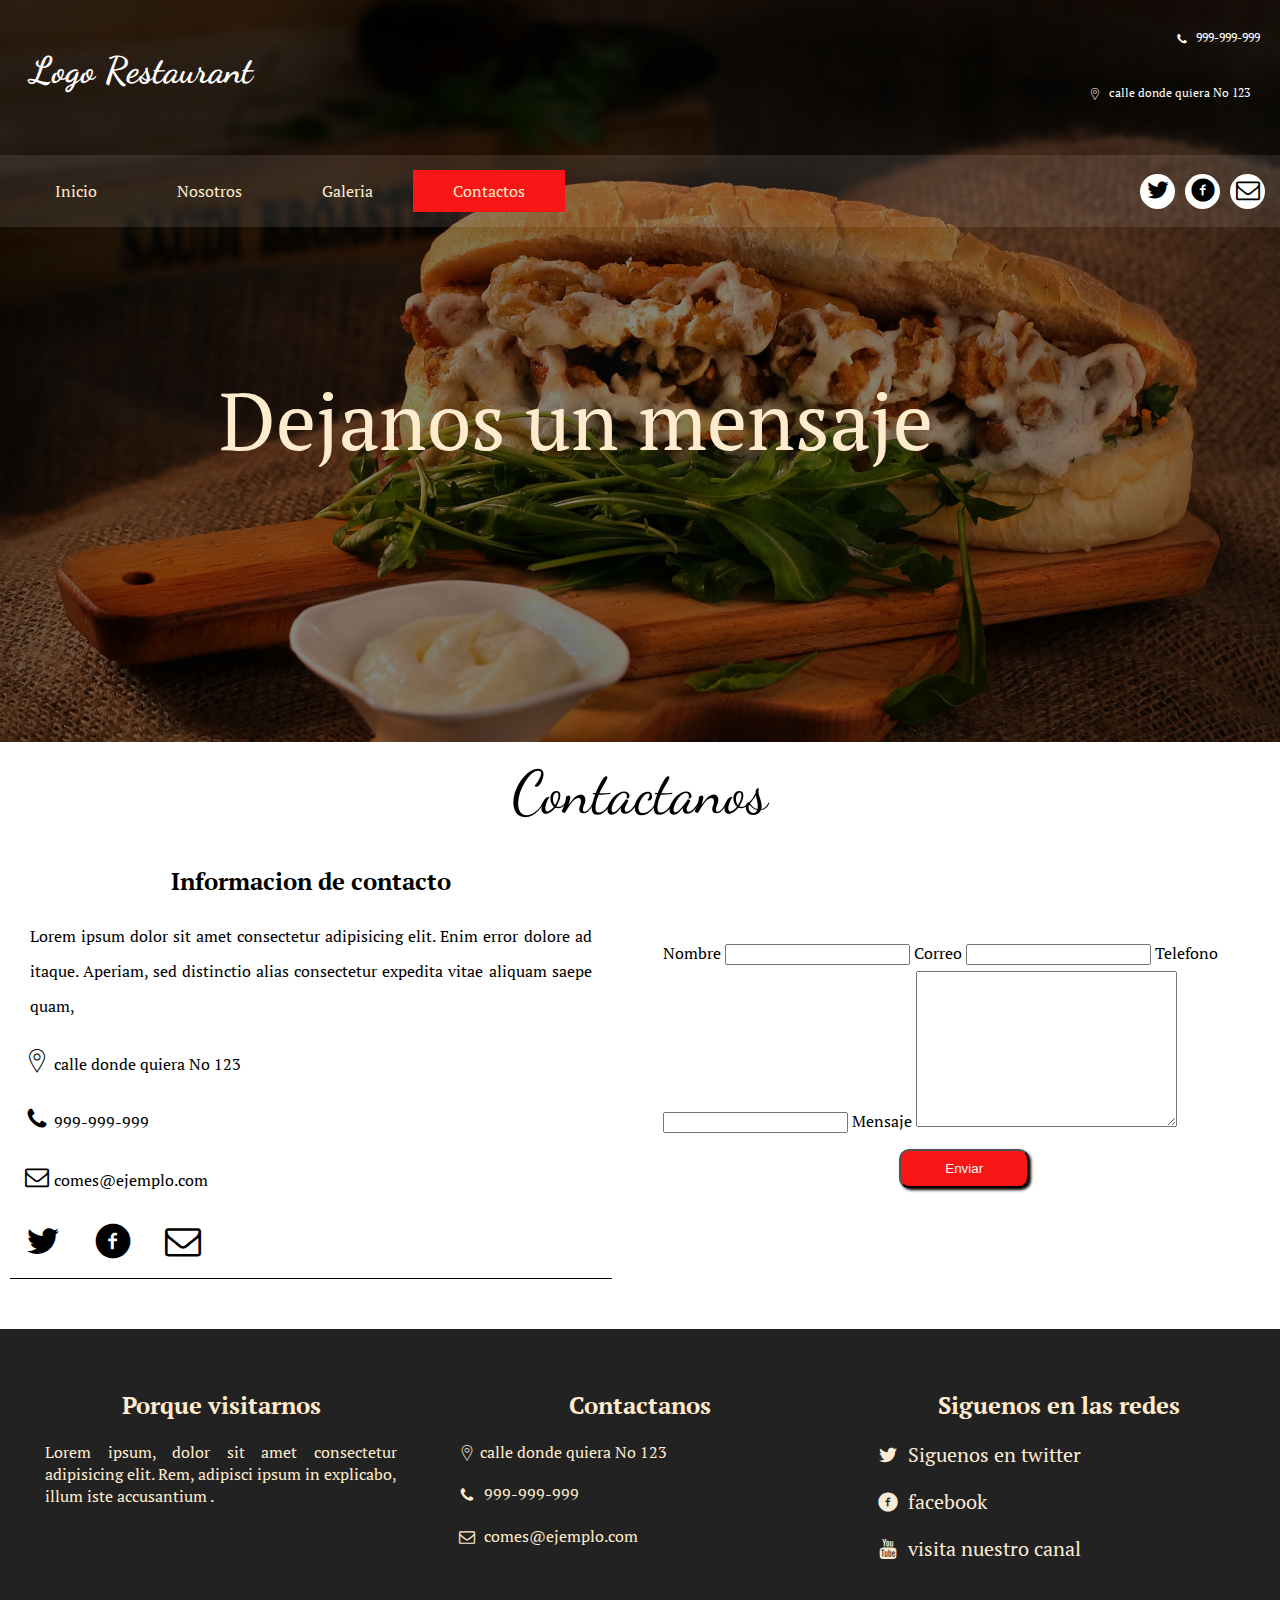
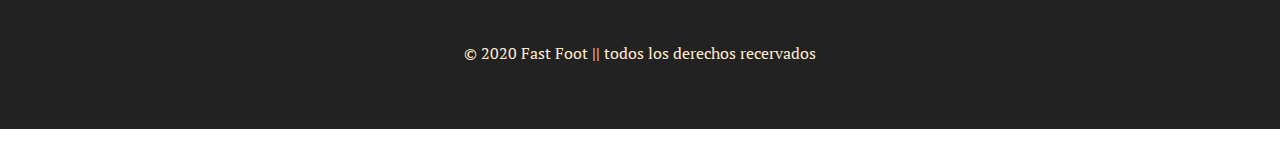
<file: PaginaNo1Comidas/contactos.html>
<!DOCTYPE html>
<html lang="es">
<head>
    <meta charset="UTF-8">
    <meta name="viewport" content="width=device-width, initial-scale=1.0">
    <title>Contacto | fast Foot</title>
    <meta name="viewport" content="width=device-width, initial-scale=1.0, user-scalable=yes, maximum-escale=2.5, minimum-scale=1.0">
    <link rel="stylesheet" href="css/estilos.css">
    <link rel="stylesheet" href="css/estilos_contacto.css">

    <!--enlaces a los iconos y la tipografia-->
    <link href="https://fonts.googleapis.com/css2?family=Dancing+Script:wght@700&family=PT+Serif:wght@400;700&display=swap" rel="stylesheet">
    <link rel="stylesheet" href="css/font.css">
    
</head>
<body>
    
    </div>
    <header class="main">
        <div class="container flex"> 
            <div class="contenedor-logo column column-50">
                <h1 class="logo">Logo Restaurant</h1>
            </div>
                <div class="main-header__contacto column column-50">
                 <p class="main-header__phone">
                    <span class="in-phone"> 999-999-999</span>
                 </p>
                 <p class="main-header__direccion">
                    <span class="in-map"> calle donde quiera No 123</span>
                 </p>
            </div>
        </div>
    </header>
    <nav class="main-nav">
        <div class="contenedor flex">
            <span class="in-menu icono-menu" id="btn_menu"></span>
            <ul class="menu" id="menu">

                <li class="menu_item"><a href="/" class="menu_link ">Inicio</a></li>

                <li class="menu_item"><a href="nosotros.html" class="menu_link ">Nosotros</a></li>

                <li class="menu_item"><a href="galeria.html" class="menu_link ">Galeria</a></li>

                <li class="menu_item"><a href="contactos.html" class="menu_link link_seleccionado">Contactos</a></li>

            </ul>
            <div class="social_icon">

                <a href="#" class="social_icon_link"><span class="in-twitter"></span></a>

                <a href="#" class="social_icon_link"><span class="in-facebook"></span></a>

                <a href="#" class="social_icon_link"><span class="in-mail"></span></a>

            </div>
        </div>
    </nav>
    <section class="baner">
        <img src="img/banerContactos.jpg" alt="burgerClasic" class="baner_img">
        <div class="baner_content">
            Dejanos un mensaje
        </div>
    </section>
    <main class="main">
        

        
        <div class="group contact">
            <h2 class="main_title">Contactanos</h2>
            <div class="contenedor flex">
                <div class="contact_information column column-50">
                    <h3 class="column_title">Informacion de contacto</h3>
                    <p class="column_txt">Lorem ipsum dolor sit amet consectetur adipisicing elit. Enim error dolore ad itaque. Aperiam, sed distinctio alias consectetur expedita vitae aliquam saepe quam,</p>
                    <p class="column_txt"><span class="in-map"></span>calle donde quiera No 123</p>
                    <p class="column_txt"><span class="in-phone"></span>999-999-999</p>
                    <p class="column_txt"><span class="in-mail"></span>comes@ejemplo.com</p>
                    <div class="social_icon">

                        <a href="#" class="social_icon_link"><span class="in-twitter"></span></a>
        
                        <a href="#" class="social_icon_link"><span class="in-facebook"></span></a>
        
                        <a href="#" class="social_icon_link"><span class="in-mail"></span></a>
        
                    </div>
                </div>
                <form action="" method="POST" class="formulario column column-50">
                    <label for="" class="formulario_label">Nombre</label>
                    <input type="text" class="formulario_input_txt" name="Nombre">
                    <label for="" class="formulario_label">Correo</label>
                    <input type="text" class="formulario_input_txt" name="Correo">
                    <label for="" class="formulario_label">Telefono</label>
                    <input type="text" class="formulario_input_txt" name="Telefono">
                    <label for="" class="formulario_label">Mensaje</label>
                    <textarea name="Mensaje" id="" cols="30" rows="10" class="formulario_textarea"></textarea>

                    <input type="submit" class="btn formulario_btn" value="Enviar">
                </form>
            </div>
        </div>

        


        <footer class="main_footer">
            <div class="contenedor flex">
                <div class="column column_33">
                    <h2 class="column_title">Porque visitarnos</h2>
                    <p class="column_txt">Lorem ipsum, dolor sit amet consectetur adipisicing elit. Rem, adipisci ipsum in explicabo, illum iste accusantium .</p>
                </div>
                <div class="column column_33">
                    <h2 class="column_title">Contactanos</h2>
                    <p class="in-map column_txt">calle donde quiera No 123</p>
                    <p class="column_txt in-phone"> 999-999-999</p>
                    <p class="column_txt in-mail"> comes@ejemplo.com</p>
                </div>
                <div class="column column_33">
                    <h2 class="column_title">Siguenos en las redes</h2>
                    <p class="column_txt"><a href="" class="in-twitter link_redes">
                        Siguenos en twitter
                    </a></p>
                    <p class="column_txt"><a href="" class="in-facebook link_redes">
                        facebook
                    </a></p>
                    <p class="column_txt"><a href="" class="in-youtube link_redes">
                        visita nuestro canal
                    </a></p>
                </div>
                <div class="column">
                    <p class="derechos">© 2020 Fast Foot || todos los derechos recervados </p>
                </div>
            </div>
        </footer>

    </main>
    <script src="js/menu.js"></script>
    <script src="js/modal.js"></script>
</body>
</html>
</file>
<file: PaginaNo1Comidas/css/estilos.css>
/*font-family: 'Dancing Script', cursive;
font-family: 'PT Serif', serif;
:nth-child()
*/
*{
    box-sizing: border-box;
}
body{
    font-family: 'PT Serif', serif;
    margin: 0;
}
/*---------------------------Estilios base--------------------------*/
img{
    display: block;
    width: 100%;
    max-width: 100%;
}
h1,h2,h3,h4,h5,h6{
    margin: 0;
}
.contenedor{
    width: 100%;
    margin: auto;
}
.flex{
    display: flex;
    flex-wrap: wrap;
    justify-content: space-between;
    align-items: center;
}
.column{
    width: 100%;
    margin-top: 10px;
}

/*----------------------------estilos header---------------------------------------*/
.main{
 widows: 100%;
}
.logo{
    font-size: 1.8em;
    color: #fa1616;
    padding: 15px;
    font-family: 'Dancing Script', cursive;
}
.main-header__phone{
    background: #fa1616;
    color: white;
    margin: 0 auto;
    padding: 8px;
}
.main-header__direccion{
    padding: 8px;
    margin: 0;
}
/*se selecionan los elementos dentro de la clase :in-
y como son yconos es necesario agregar el elemento :before*/
.main [class*="in-"]:before{
    position: relative;
    top: 3px;
    right: 5px;
}
/*----------------------------estilos del nav----------------------------*/
.main-nav{
    width: 100%;
    position: relative;
    z-index: 2000;
    padding: 15px;
}
.icono-menu{
    display: block;
    color:white;
    width: 35px;
    height: 35px;
    border: 2px solid white;
    border-radius: 10px;
    font-size: 25px;
    text-align: center;
    line-height: 35px;
    /*esta linea cambia el cursor a la manito*/
    cursor: pointer;
    /*esta linea coloca una sombra*/
    box-shadow: -2px 2px 3px white;

}
.social_icon{
    display: flex;
    justify-content: space-between;
}
.social_icon [class*="in-"]:before{
    position: relative;
    top: 2px;
    
}
.social_icon_link{
    color: black;
    margin-left: 10px;
    display: flex;
    justify-content: center;
    align-items: center;
    font-size: 1.5em;
    width: 35px;
    height: 35px;
    background: white;
    border-radius: 100%;
    text-decoration: none;
}
.menu{
    position: absolute;
    top: 60px;
    left: 0;
    width: 100%;
    padding: 0;
    margin: 0;
    list-style: none;
    background: #000000b2;
    text-align: center;
    /*estas dos lineas es para desaparecer el menu*/
    height: 0;
    overflow: hidden;
    /*esta linea crea una animacion*/
    transition: .7s linear;
}
/*esta clase se ejecuta con un documento js*/
.mostrar_menu{
    height: 180px;
    
}
.menu_link{
    
    display: block;
    padding: 10px;
    color: blanchedalmond;
    text-decoration: none;
}
.link_seleccionado{
    background: #fa1616;
}
.menu_link:hover{
    background: #fa1616;
}
/*----------------------------estilos del vaner----------------------------*/

.baner{
    margin-top: -60px;
    position: relative;
}
.baner:before{
    content: "";
    position: absolute;
    width: 100%;
    height: 100%;
    background: rgba(0, 0, 0, 0.486);
    z-index: 1000;
    margin: 0;
}
.baner_img{
    width: 100%;
    height:350px;
    /*esta linea de codigo no permite que se desfigure la imagen*/
    object-fit: cover;
}
.baner_content{
    width: 90%;
    color: blanchedalmond;
    text-align: center;
    position: absolute;
    z-index: 1500;
    top: 50%;
    font-family: 'PT Serif', serif;
    font-size: 35px;
    font-weight: 70;
    /*esta linea coloca el texto al medio*/
    /*transform: translateX(50%) translateY();*/
}
/*----------------------------estilos principales----------------------------*/
.group_color .contenedor{
    background: #fa1616;
    color: whitesmoke;
    padding: 10px;
    text-align: center;
    margin-top: 7px;
}
.main_title{
    margin: 15px;
    text-align: center;
    font-size: 1.8em;
    font-weight: 100;
    font-family: 'Dancing Script', cursive;
}
.column_title{
    font-size: 1.5em;
    text-align: center;
    padding: 10px;
}
.container .total_special_img{
    padding: 5px;
    font-weight: bold;
    text-align: center;
    font-size: 1.3em;
    padding: 10px;

}
.column_txt{
    text-align: justify;
    margin: 0 15px;
}
.btn{
    display: block;
    text-align: center;
    background: #fa1616;
    text-decoration: none;
    width: 130px;
    padding: 10px;
    margin: 10px auto;
    color: aliceblue;
    border-radius: 10px;
        /*esta linea coloca una sombra*/
    box-shadow: 2px 2px 3px black;
}
.today_special_title{
    font-family: 'Dancing Script', cursive;
    text-align: center;
    margin-top: 15px;
    font-weight: bolder;
    font-size: 2.7em;
    padding: 25px 0;
}
.today_special_img{
    margin: auto;
    max-width: 350px;
    
}
.today_special_img3{
    margin: auto;
    max-width: 350px;
    height: 250px;
    /*esta linea de codigo no 
    permite que se desfigure la imagen*/
    object-fit: cover;
}
.today_special_price{
    text-align: center;
    font-size: 1.5em;
    font-weight: bold;
    color: #fa1616;
}
/*----------------------------estilos footer----------------------------*/
.main_footer{
    background: #222;
    color: blanchedalmond;
    padding: 35px 20px;
    margin-top: 15px;
}
.link_redes{
    display: block;
    color: antiquewhite;
    text-decoration: none;
    font-size: 20px;
}
/*----------------------------estilos responsef----------------------------*/

@media (min-width: 500px){
    .logo{
        color: white;
    }
    .main-header__contacto{
        text-align: right;
        font-size: 20px;
    }
    .main-header__phone{
        padding: 5px;
        font-size: 20px;
        background: none;
    }
    .main-header__direccion{
        padding: 15px;
        color: white;
    }
    .column-50{
        width: 50%;
    }
    .column_33{
        width:33%;
    }
    .baner{
        margin-top: -210px;
        z-index: -10;
        height: 550px;
    }
    .main-nav{
        background: #ffffff48;
    }
    .baner_img{
        height: 550px;
    }
    .main{
        margin-bottom: 15px;
    }
    .main_footer{
        margin-top: 40px;
    }
    .column-50-25{
        width: 49%;
    }
    .today_special .column{
        border: 4px solid #de423a73;
        padding: 5px;
    }
    .icono-menu{
        color: black;
    }
    .derechos{
        margin: 40PX 0 15px 0;
        text-align: center;
    }
}
@media (min-width: 770px){
    .main_title{
        font-size: 2.2em;
    }
    .group_color{
        margin: 20px 0;
    }
    .group_color .contenedor{
        padding: 30px;
    }
    .column-50-25{
        width: 24%;
    }
    .today_special_title{
        font-size: 3.9em;
    }
    .main_footer .flex{
        align-items: flex-start;
    }
}
@media (min-width: 1080px){
    .main-nav{
        background: #fdfbfb18;
    }
    .icono-menu{
        display: none;
    }
    .logo{
        font-size: 2.3em;
    }
    
    .main-header__phone{
        font-size: 12px;
    }
    .main-header__direccion{
        font-size: 12px;
    }
    .baner_content{
        font-size: 80px;
        margin: 0;
        text-align: center;
    }
    .baner{
        margin-top: -235px;
        height: 750px;
    }
    .baner_img{
        height: 750px;
    }
    .menu{
        position: static;
        display: flex;
        height: auto;
        width: auto;
        background: none;
    }
    .menu_link{
        padding: 10px 40px;
    }
    .main_title{
        font-size: 60px;
    }
    .main_txt{
        font-size: 28px;
    }
    .group_color{
        margin: 15px;
    }
    .column{
        margin: 15px;
    }
    .column-50{
        width: 47%;
        line-height: 35px;
    }
    .column-50-25{
        width: 45%;
        
    }
    .column_33{
        width: 30%;
    }
    .column_txt{
        margin: 0;
        padding: 10px;
    }
    .today_special_img{
        width: 700px;
    }
    .main_footer .flex{
        align-items: flex-start;
    }
}
</file>
<file: PaginaNo1Comidas/css/estilos_contacto.css>
.contact_information{
    padding: 0 10px 15px 10px;
    margin: 10px;
    border-bottom: 1px solid black;
    
    
}
.contact_information [class*="in-"]{
    font-size: 1.5em;
    position: relative;
    
}
.contact_information .social_icon{
    justify-content: flex-start;
    margin-top: 20px;
    
}
.contact_information .social_icon_link{
    margin-right: 25px;
}
.contact_information .social_icon_link [class*=in-]{

    width: 70px;
    height: 50px;
}
.formulario{

}
</file>
<file: PaginaNo1Comidas/css/font.css>
@charset "UTF-8";

@font-face {
  font-family: "iconospage";
  src:url("../IconAndFont/iconospage.eot");
  src:url("../IconAndFont/iconospage.eot?#iefix") format("embedded-opentype"),
    url("../IconAndFont/iconospage.woff") format("woff"),
    url("../IconAndFont/iconospage.ttf") format("truetype"),
    url("../IconAndFont/iconospage.svg#iconospage") format("svg");
  font-weight: normal;
  font-style: normal;

}

[data-icon]:before {
  font-family: "iconospage" !important;
  content: attr(data-icon);
  font-style: normal !important;
  font-weight: normal !important;
  font-variant: normal !important;
  text-transform: none !important;
  speak: none;
  line-height: 1;
  -webkit-font-smoothing: antialiased;
  -moz-osx-font-smoothing: grayscale;
}

[class^="in-"]:before,
[class*=" in-"]:before {
  font-family: "iconospage" !important;
  font-style: normal !important;
  font-weight: normal !important;
  font-variant: normal !important;
  text-transform: none !important;
  speak: none;
  line-height: 1;
  -webkit-font-smoothing: antialiased;
  -moz-osx-font-smoothing: grayscale;
}

.in-facebook:before {
  content: "\61";
}
.in-twitter:before {
  content: "\62";
}
.in-youtube:before {
  content: "\63";
}
.in-mail:before {
  content: "\64";
}
.in-menu:before {
  content: "\65";
}
.in-map:before {
  content: "\66";
}
.in-phone:before {
  content: "\67";
}
</file>
